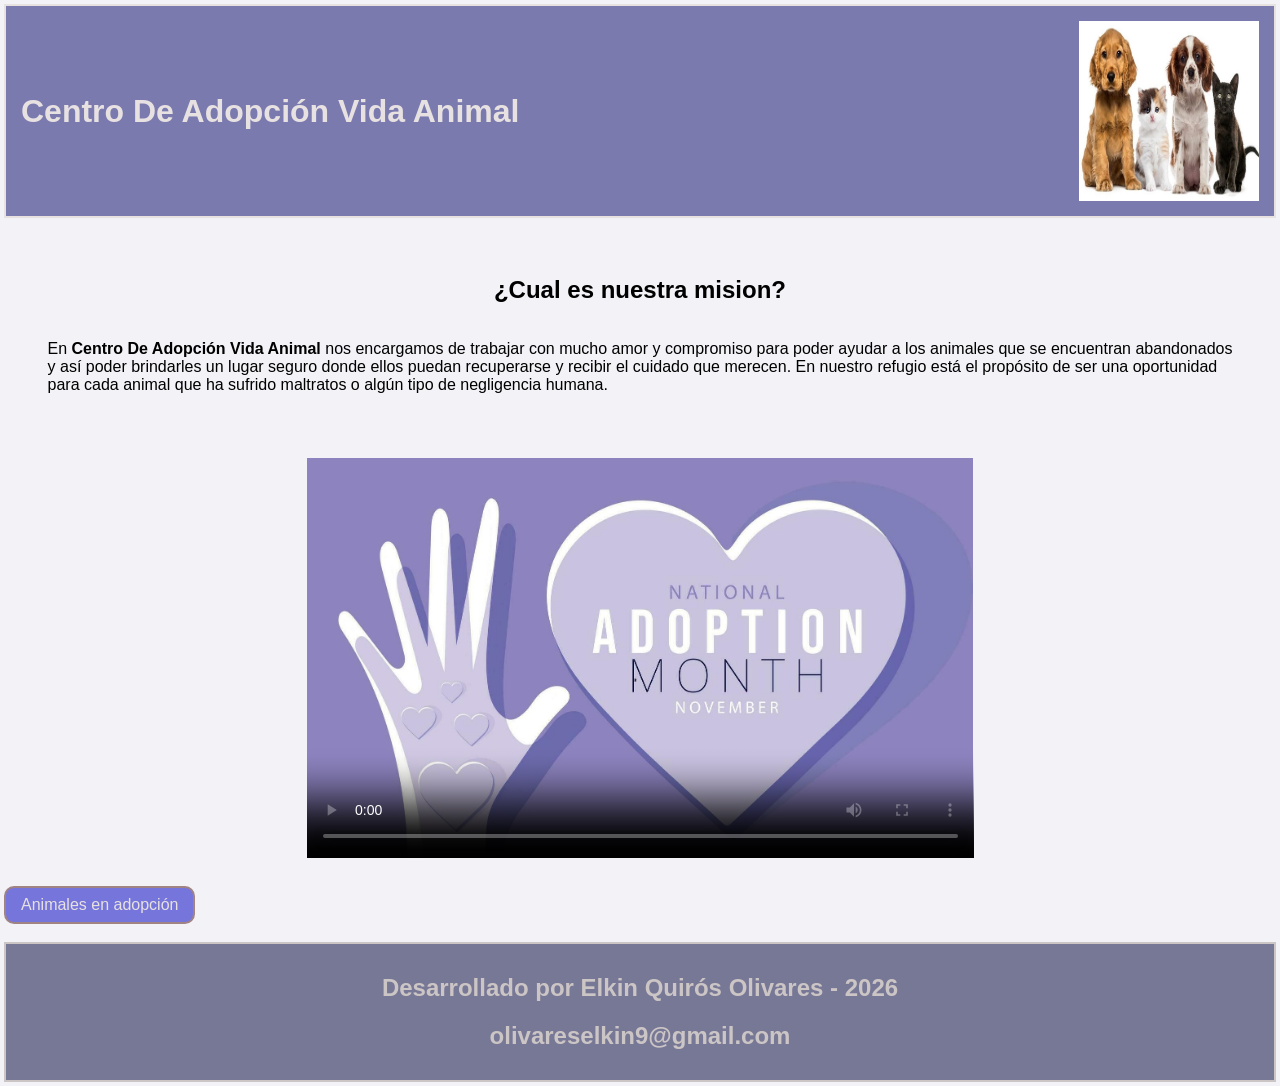
<file: Proyecto_Elkin_Quiros/index.html>
<!DOCTYPE html>
<html lang="en">

<head>
    <meta charset="UTF-8">
    <meta name="viewport" content="width=device-width, initial-scale=1.0">
    <title>Refugio</title>
    <link rel="stylesheet" href="styles.css">
</head>

<body> <!--El body se encarga de contener todo lo que se encuentra en la pagina. (El cuerpo de la pagina.-->
    <header> <!--Es el encabezado de la pagina.-->
        <h1>Centro De Adopción Vida Animal</h1> <!--Usamaos la etique h1 para el titulo de la pagina.-->
        <img id="imagen" src="Imagen_Portada.jpeg" alt="portada del refugio"> <!--Es la imagen de portada.-->
    </header>
    <br> <!--Son los saltos de linea.-->
    <div id="cajap"> <!--Usamos el div para poder contener un titulo pequeño y los parrafos.-->
        <h2>¿Cual es nuestra mision?</h2>
        <p>En <strong>Centro De Adopción Vida Animal</strong> nos encargamos de trabajar con mucho amor y compromiso
            para poder ayudar a los animales que se encuentran abandonados <br>y así poder brindarles un lugar seguro
            donde ellos puedan recuperarse y recibir el cuidado que merecen. En nuestro refugio está el propósito de ser
            una oportunidad <br> para cada animal que ha sufrido maltratos
            o algún tipo de negligencia humana.</p>
    </div>

    <br>

    <div id="video"> <!--Aqui estamos usando los controles basicos de un video para reproducirlo.-->
        <video controls poster="poster.jpg">
            <source src="Video_mascotas.mp4" type="video/mp4">

        </video>
    </div>

    <br>

    <a href="adopcion.html" id="boton">
        <!-- Aqui estamos usando <a> para poder redirigir al usuario a la pagina de adopción.-->
        Animales en adopción
    </a>

    <br>
    <br>
    <footer> <!--El footer es un pie de pagina, lo usamos para dar una informacion extra.-->
        <h2>Desarrollado por Elkin Quirós Olivares - 2026</h2>
        <h2>olivareselkin9@gmail.com</h2>
    </footer>

</body> <!--Cerramos el body, que es el cuerpo de la pagina.-->

</html>
</file>
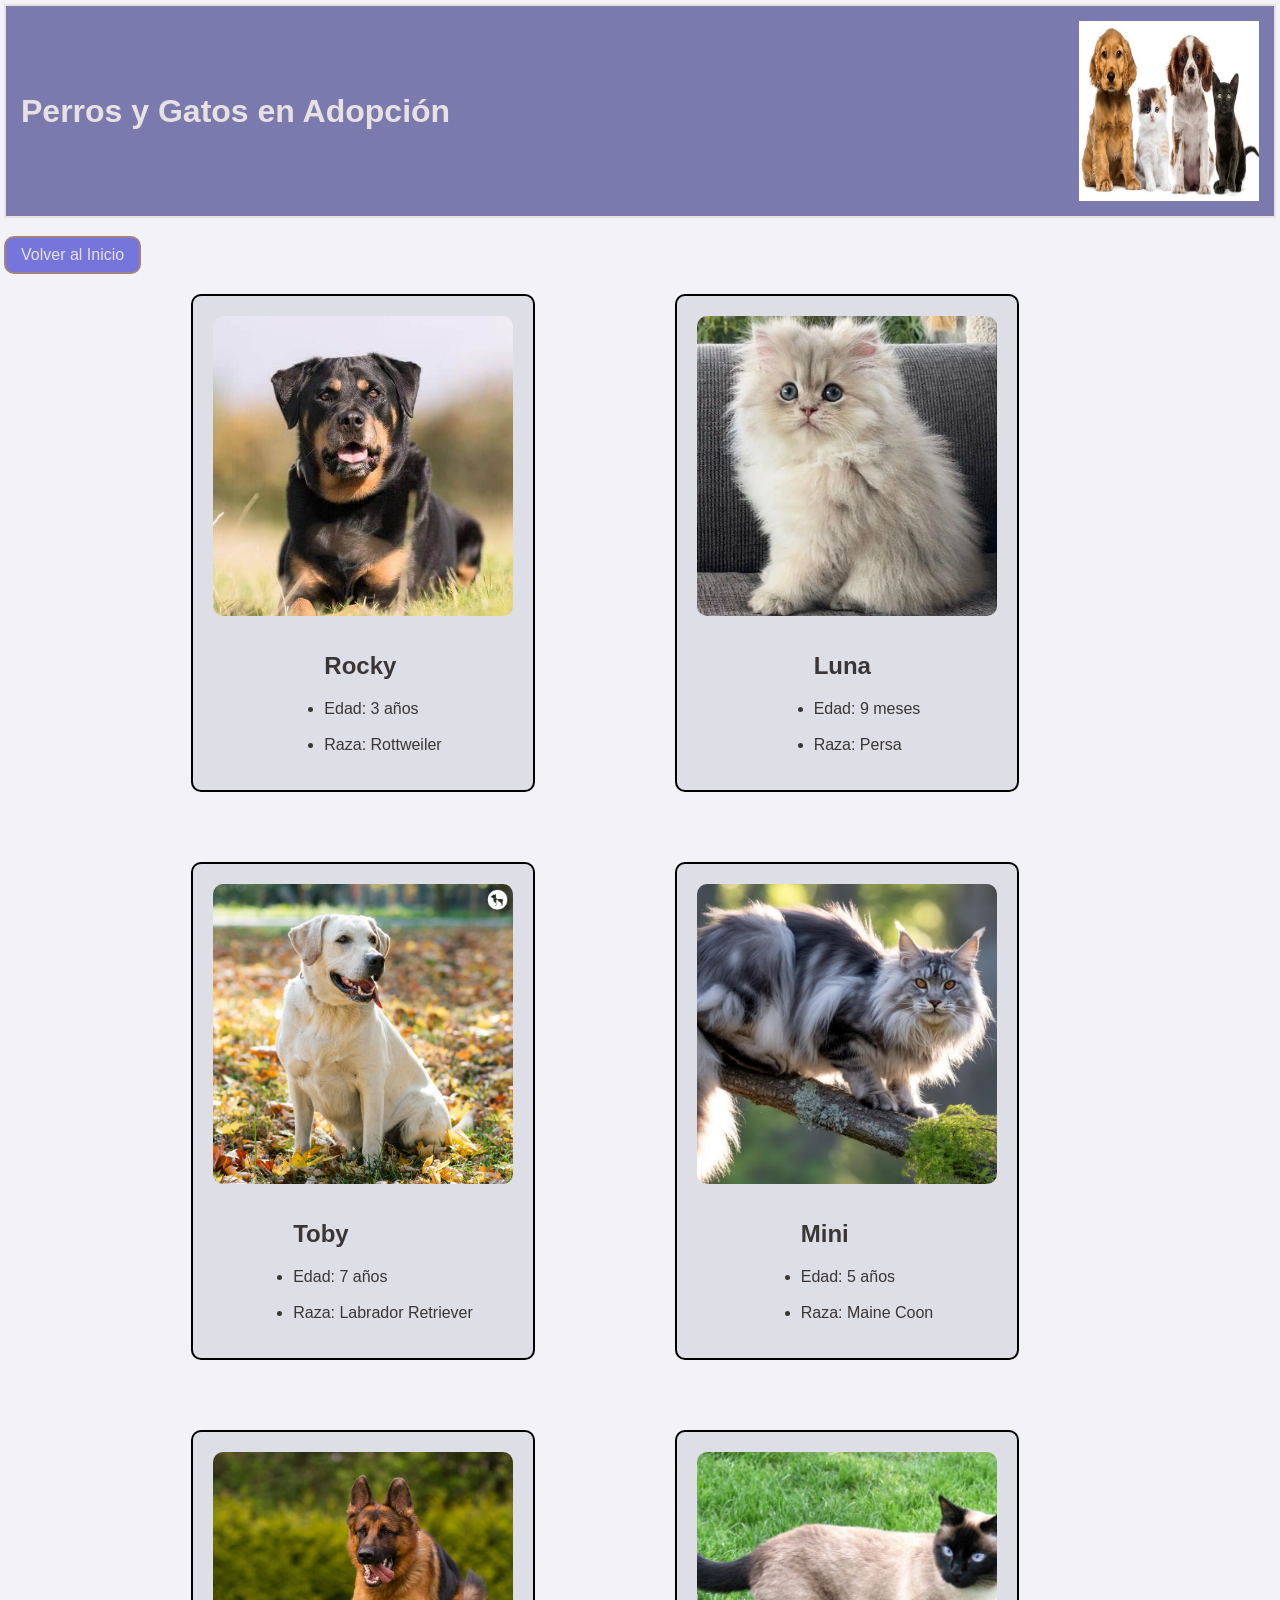
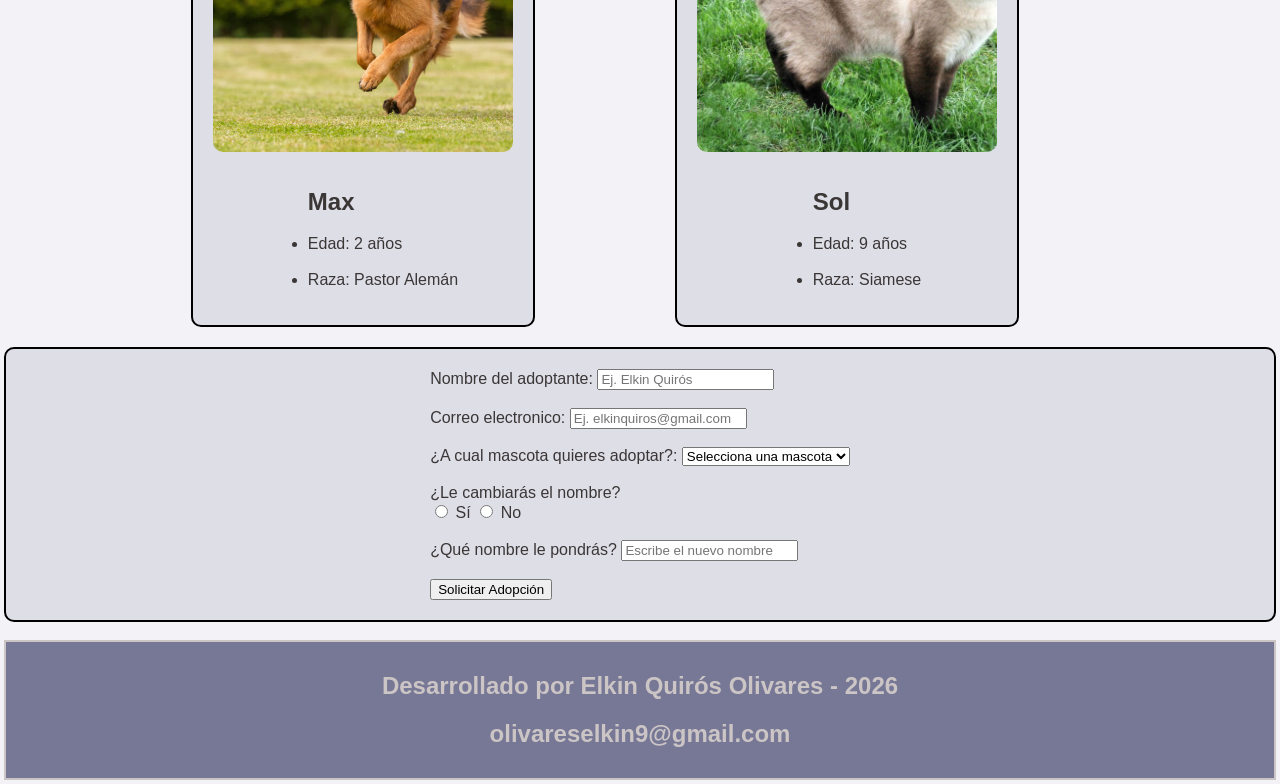
<file: Proyecto_Elkin_Quiros/adopcion.html>
<!DOCTYPE html>
<html lang="en">

<head>
    <meta charset="UTF-8">
    <meta name="viewport" content="width=device-width, initial-scale=1.0">
    <title>Adopcion</title>
    <link rel="stylesheet" href="styles.css">
</head>

<body> <!--El body se encarga de contener todo lo que se encuentra en la pagina. (El cuerpo de la pagina.-->

    <header> <!--Es el encabezado de la pagina.-->
        <h1>Perros y Gatos en Adopción</h1> <!--Usamaos la etique h1 para el titulo de la pagina.-->
        <img id="imagen" src="Imagen_Portada.jpeg" alt=""> <!--Es la imagen de portada.-->
    </header>

    <br> <!--Son los saltos de linea.-->
    <a href="index.html" id="boton">Volver al Inicio</a>
    <!--Aqui estamos usando <a> para poder redirigir al usuario a la pagina de inicio (index).-->

    <div class="animales">
        <!--Estamos usando este div para poder agrupar los animales en adopción y ordenarlos de forma simetrica.-->

        <div class="perro1">
            <!--Aqui usamos un div para poder organizar cada animal en adopción (cada animal tiene su div).-->
            <img class="perroi" src="Rottweiler.jpg" alt=""> <!--Es la imagen del perro en adopción.-->
            <ul> <!--Usamos la etiqueta ul para poder tener la informacion de cada animal ordenada.-->
                <h2>Rocky</h2>
                <li>Edad: 3 años</li>
                <br> <!--Usamos el salto de linea para que no este tan pegado.-->
                <li>Raza: Rottweiler</li>
            </ul>
            <!-- Y asi lo vamos haciendo con cada animal en adopción, cada uno con su div y su imagen, y la informacion de cada animal ordenada con ul.-->

        </div>

        <br>

        <div class="gato1">
            <img class="gatoi1" src="Persa.webp" alt="">
            <ul>
                <h2>Luna</h2>
                <li>Edad: 9 meses</li>
                <br>
                <li>Raza: Persa</li>
            </ul>
        </div>

        <br>

        <div class="perro2">
            <img class="perroi2" src="Labrador_Retriever.webp" alt="">

            <ul>
                <h2>Toby</h2>
                <li>Edad: 7 años</li>
                <br>
                <li>Raza: Labrador Retriever</li>
            </ul>
        </div>

        <br>

        <div class="gato2">
            <img class="gatoi2" src="maine-coon.webp" alt="">
            <ul>
                <h2>Mini</h2>
                <li>Edad: 5 años</li>
                <br>
                <li>Raza: Maine Coon</li>
            </ul>
        </div>

        <br>

        <div class="perro3">
            <img class="perroi3" src="pastor_aleman.jpg" alt="">
            <ul>
                <h2>Max</h2>
                <li>Edad: 2 años</li>
                <br>
                <li>Raza: Pastor Alemán</li>
            </ul>
        </div>
        <br>

        <div class="gato3">
            <img class="gatoi3" src="Siamese.jpg" alt="">
            <ul>
                <h2>Sol</h2>
                <li>Edad: 9 años</li>
                <br>
                <li>Raza: Siamese</li>
            </ul>
        </div>
        <br>

    </div>

    <div id="formulario"> <!--Este div se encargará de contener el formulario de adopción.-->

        <form action="enviar.html"> <!--El action nos dice a donde queremos enviar el formulario-->
            <label for="nombre">Nombre del adoptante:</label> <!--Este label es para el nombre del adoptante.-->
            <input type="text" id="nombre" placeholder="Ej. Elkin Quirós" > </input>
           <!-- <input type="text" id="nombre" placeholder="Ej. Elkin Quirós" required> </input> --> <!-- El required es para que el campo sea obligatorio (Este es un ejemplo).-->
            <!--El input es para poder escribir en la pagina, y el placeholder es para dar una pista al usuario.-->
            <br> <!--Salto de linea para que no este tan pegado.-->
            <br>
            <label for="email">Correo electronico:</label>
            <!--Este label es para el correo electronico del adoptante.-->
            <input type="email" id="email" placeholder="Ej. elkinquiros@gmail.com"> </input>
            <!--El input es para poder escribir en la pagina, y el placeholder es para dar una pista al usuario.-->
            <br>
            <br>

            <label for="animal">¿A cual mascota quieres adoptar?:</label>
            <!--Este label le da informacion al usuario para saber que mascota adoptar.-->
            <select id="animal" name="animal">
                <!--Usamos el select para poder usar una lista, y el name es para darle un nombre a esa lista.-->
                <option value="mascotas">Selecciona una mascota</option>
                <!--Usamos el option para crear la opcion dentro del menu de seleccion, y value lo crea.-->
                <option value="Rocky">Rocky</option>
                <!--Cada option es una mascota en adopción, y el value es el nombre de esa mascota.-->
                <option value="Luna">Luna</option>
                <option value="Toby">Toby</option>
                <option value="Mini">Mini</option>
                <option value="Max">Max</option>
                <option value="Sol">Sol</option>
            </select><br><br> <!--Salto de linea para que no este tan pegado.-->

            <label>¿Le cambiarás el nombre?</label><br> <!--Este label le da informacion al usuario para saber si le cambiará el nombre a la mascota o no.-->
            <input type="radio" id="si" name="cambiar_nombre" value="si"></input> <!--El input de tipo radio es para que el usuario pueda elegir una opcion, y el name es para agrupar las opciones.-->
            <label for="si">Sí</label>
            <input type="radio" id="no" name="cambiar_nombre" value="no"> </input>
            <label for="no">No</label> 

            <br>
            <br>

            <label for="nuevo_nombre">¿Qué nombre le pondrás?</label> <!--  Le dice al usuario que le ponga un nombre a la mascota.-->
            <input type="text" id="nuevo_nombre" placeholder="Escribe el nuevo nombre"> </input>

            <br><br>

            <input type="submit" value="Solicitar Adopción"> </input>
            <!--El input de tipo submit es para enviar el formulario, y el value es el texto que aparecerá en el boton.-->
        </form>



    </div>
    <br>


    <footer>
        <h2>Desarrollado por Elkin Quirós Olivares - 2026</h2>
        <h2>olivareselkin9@gmail.com</h2>
    </footer>

</body> <!--Cerramos el body, que es el cuerpo de la pagina.-->

</html>
</file>
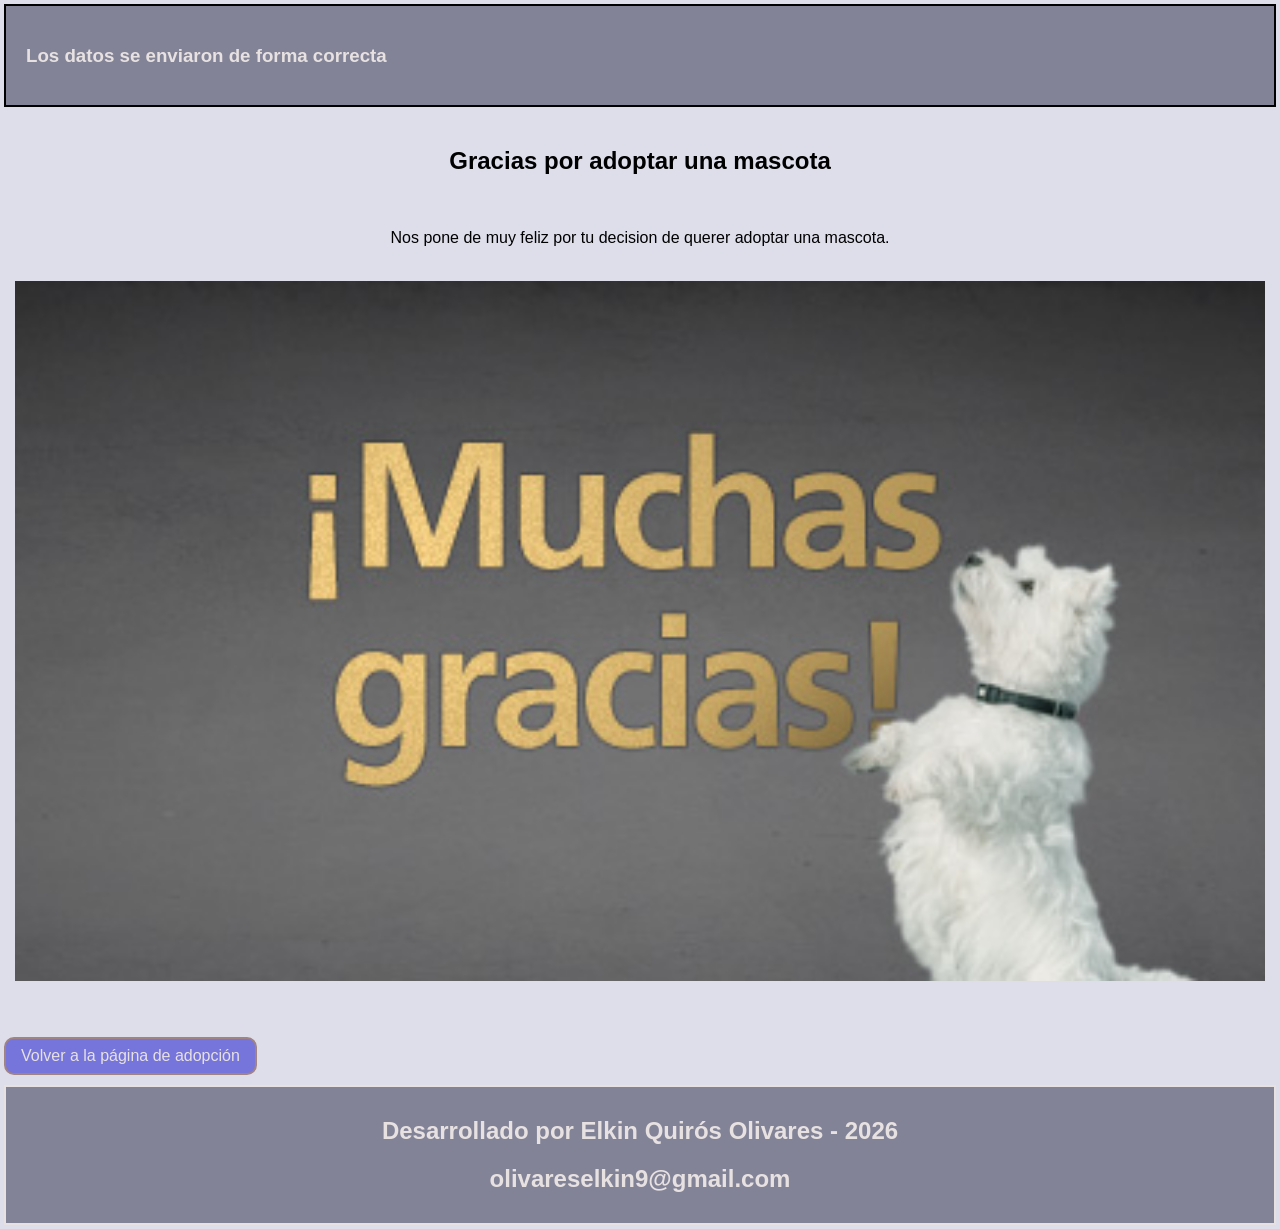
<file: Proyecto_Elkin_Quiros/enviar.html>
<!DOCTYPE html>
<html lang="en">
<head>
    <meta charset="UTF-8">
    <meta name="viewport" content="width=device-width, initial-scale=1.0">
    <title>Enviar solicitud</title>
    <link rel="stylesheet" href="styles.css">
</head>
<body id="body_enviar">

    <header id="header_enviar">

        <h3>Los datos se enviaron de forma correcta</h3>
    </header>

 <div id="cajap">
    <h2>Gracias por adoptar una mascota</h2>
    <br>
    <p>Nos pone de muy feliz por tu decision de querer adoptar una mascota.</p>
    <br>
    <img id="imagen_enviar" src="agredecimiento.jpg" alt="">

</div>
<br>
<br>


<a href="adopcion.html" id="boton">Volver a la página de adopción</a> 

    <footer id="footer_enviar">
        <h2>Desarrollado por Elkin Quirós Olivares - 2026</h2>
        <h2>olivareselkin9@gmail.com</h2>
    </footer>
    
</body>
</html>
</file>
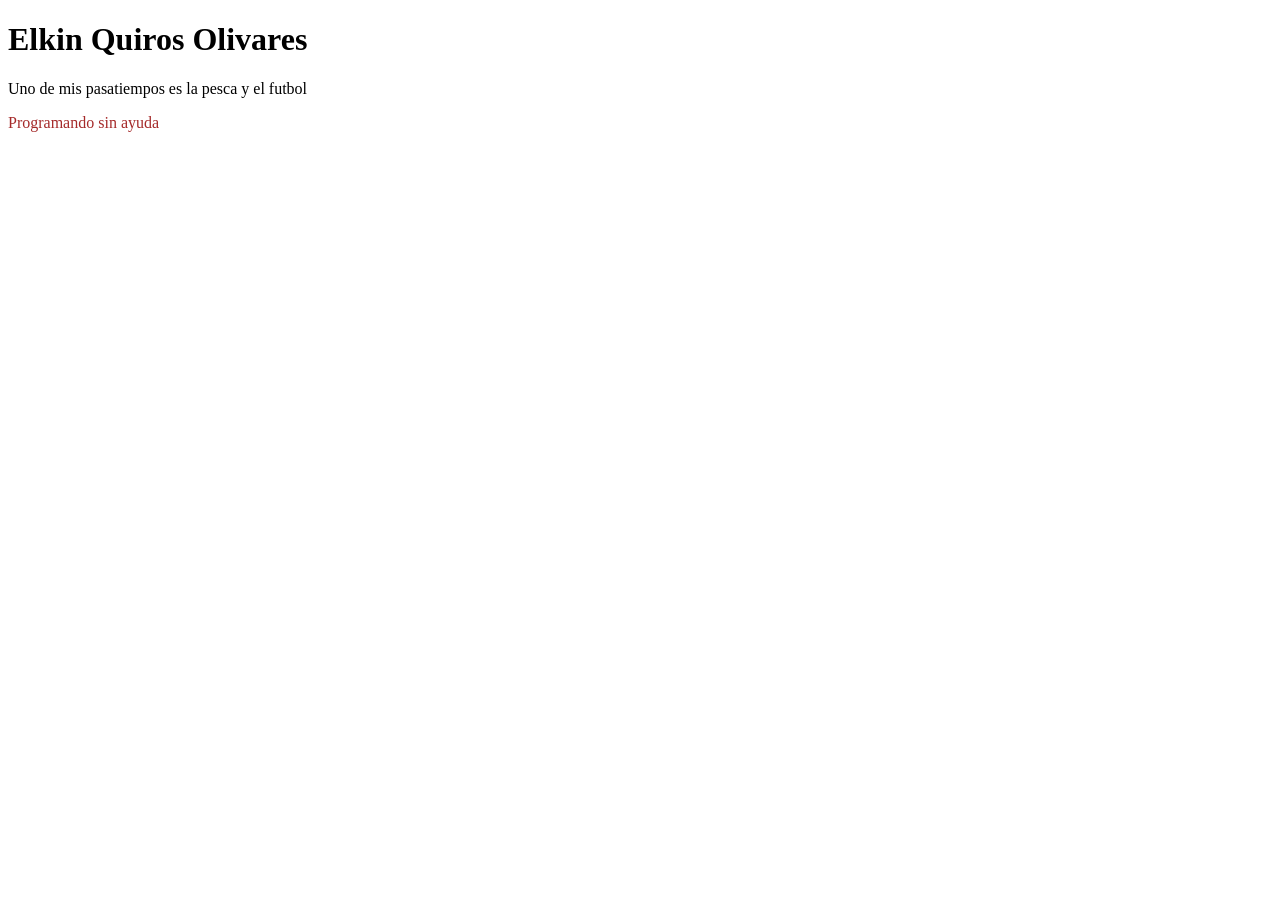
<file: Semana2_Elkin_Quiros_Olivares/tarjeta.html>
<!DOCTYPE html>
<html lang="en">
<head>
    <meta charset="UTF-8">
    <meta name="viewport" content="width=device-width, initial-scale=1.0">
    <title>Perfil de Elkin Quiros Olivares</title>
</head>
<body>
  <h1>Elkin Quiros Olivares</h1>  
    <p>Uno de mis pasatiempos es la pesca y el futbol</p>

    <div style="color:brown">Programando sin ayuda</div>
</body>
</html>
</file>
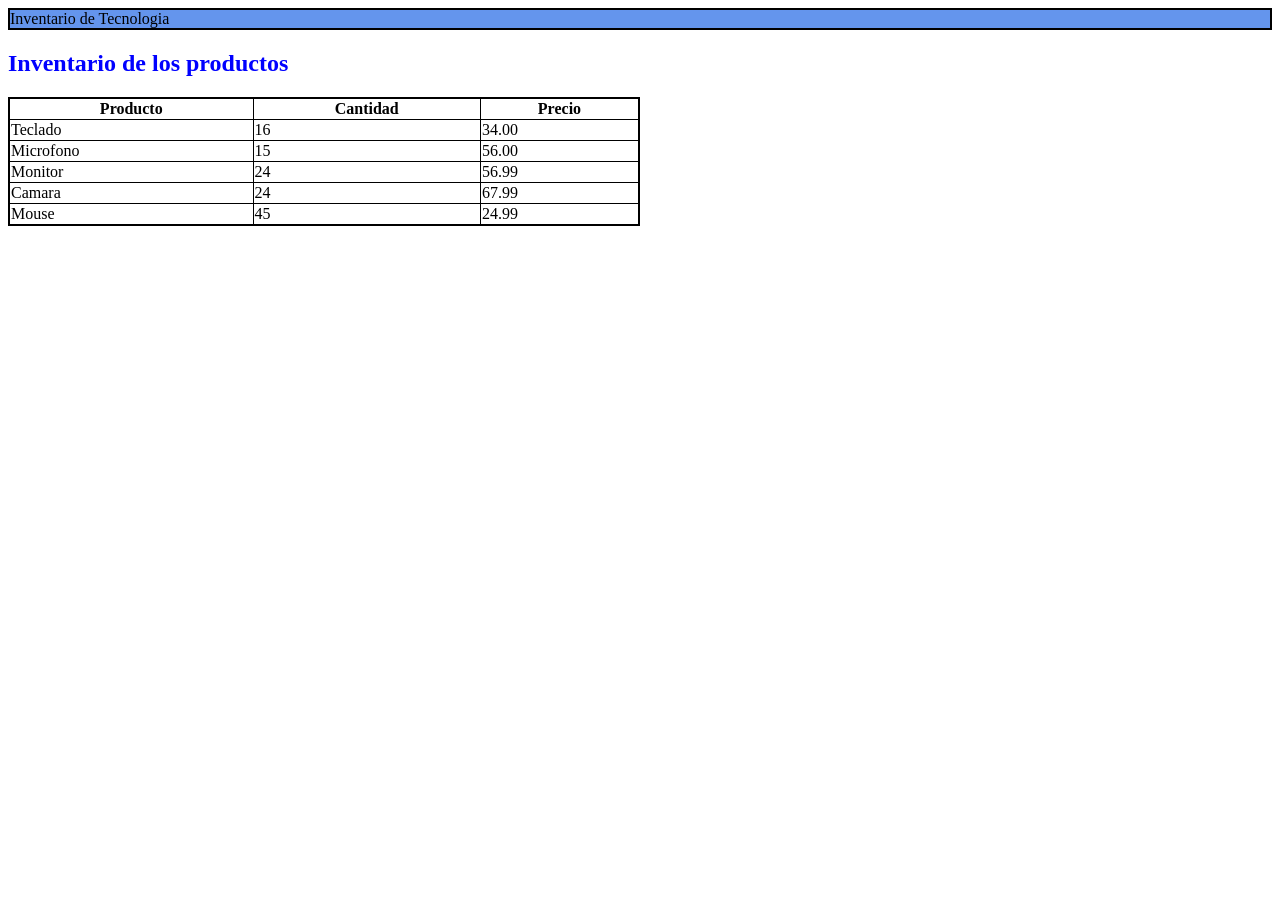
<file: Semana4/Clase4.html>
<!DOCTYPE html>
<html lang="en">

<head>
    <meta charset="UTF-8">
    <meta name="viewport" content="width=device-width, initial-scale=1.0">
    <title>Tabla</title>
</head>

<body style="font-family: scans-serif; margin: 1;">
    <header style=" width: auto;height: auto; 
    border: 2px solid; background-color:cornflowerblue;"> Inventario de Tecnologia </header>
    <h2 style="color:blue">Inventario de los productos</h2>
    <Table style="width: 100%; border-collapse: collapse;border: 2px solid; width: 50%;">
        <thead>
            <tr style="border: 1px solid;">
                <th style="border: 1px solid;"> Producto </th>
                <th style="border: 1px solid;"> Cantidad </th>
                <th style="border: 1px solid;"> Precio </th>
            </tr>
        </thead>
        <tbody>
            <tr>
                <td style="border: 1px solid;"> Teclado </td>
                <td style="border: 1px solid;"> 16 </td>
                <td style="border: 1px solid;"> 34.00 </td>

            </tr>
            <tr>
                <td style="border: 1px solid;"> Microfono </td>
                <td style="border: 1px solid;"> 15 </td>
                <td style="border: 1px solid;"> 56.00 </td>

            </tr>
            <tr>
                <td style="border: 1px solid;"> Monitor </td>
                <td style="border: 1px solid;"> 24 </td>
                <td style="border: 1px solid;"> 56.99 </td>
            </tr>
            <tr>
                <td style="border: 1px solid;"> Camara </td>
                <td style="border: 1px solid;"> 24 </td>
                <td style="border: 1px solid;"> 67.99 </td>
            </tr>
            <tr>
                <td style="border: 1px solid;"> Mouse </td>
                <td style="border: 1px solid;"> 45 </td>
                <td style="border: 1px solid;"> 24.99 </td>
            </tr>
        </tbody>
    </Table>
</body>

</html>
</file>
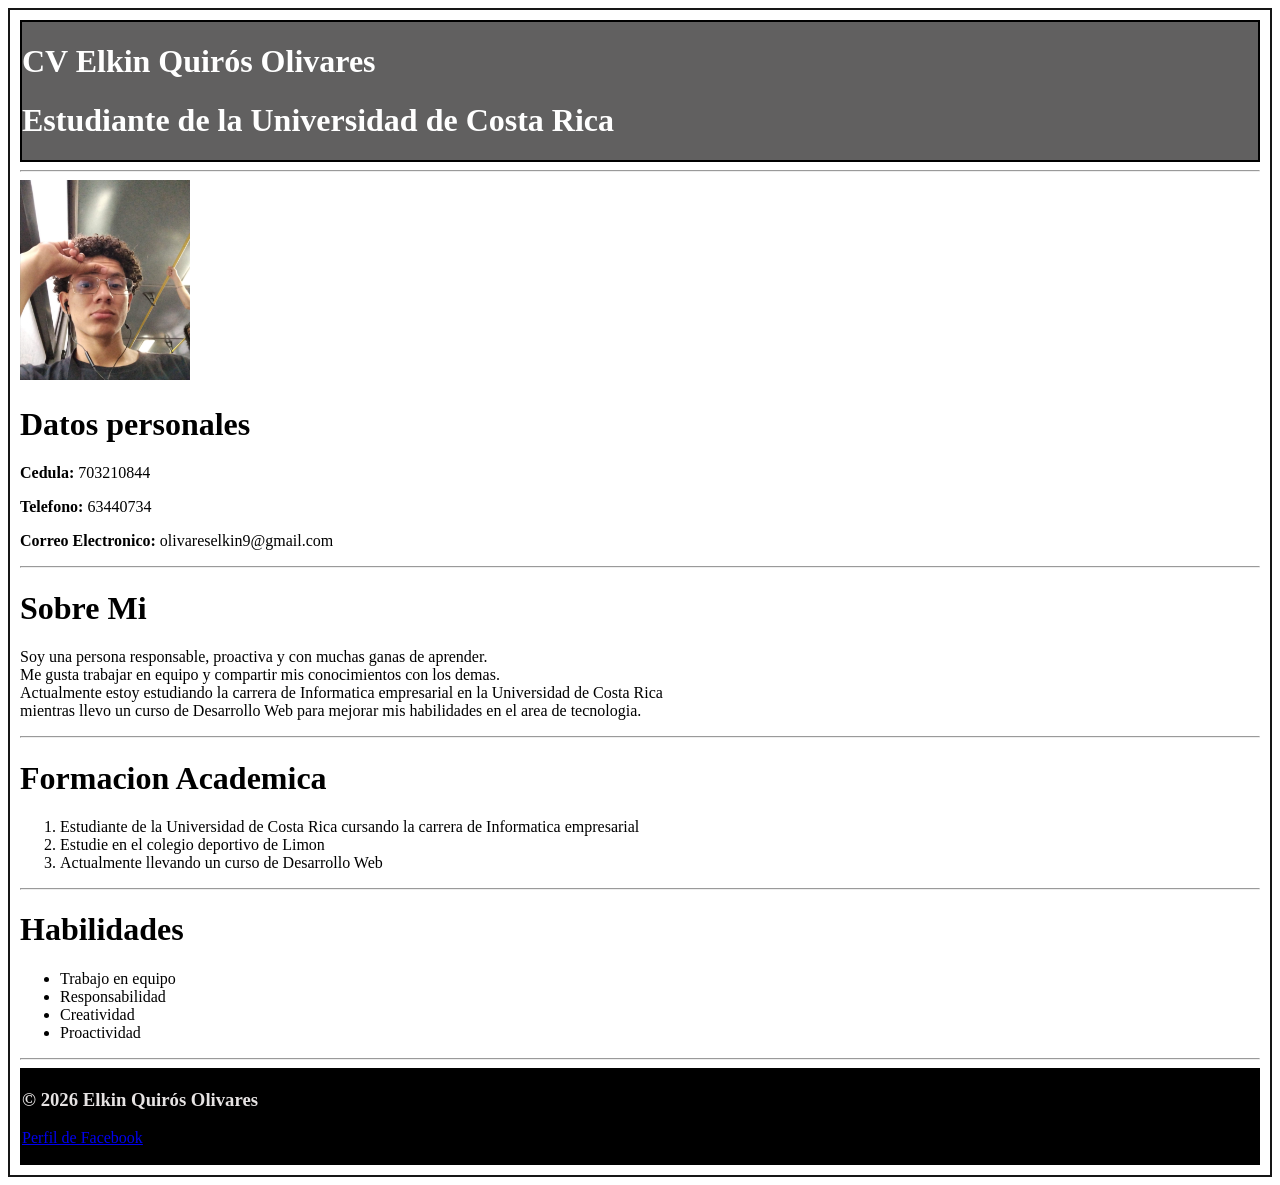
<file: Semana4/CV Elkin Quiros Olivares.html>
<!DOCTYPE html>
<html lang="en">

<head>
    <meta charset="UTF-8">
    <meta name="viewport" content="width=device-width, initial-scale=1.0">
    <title>Laboratorio</title>
</head>

<body style="border: 2px solid rgb(22, 22, 22); padding: 10px">
    <header style="width: 23;height: auto;  border: 2px solid; background-color: rgb(97, 96, 96);">
        <h1 style="color: white;">CV Elkin Quirós Olivares</h1>

        <h1 style="color: white;">Estudiante de la Universidad de Costa Rica</h1>

    </header>
    <hr>
    <img src="Elkin.jpeg" style="width:170px;height:200px;">
    <h1 style="width: 1;"> Datos personales</h1>
    <p> <strong>Cedula:</strong> 703210844</p>
    <p> <strong>Telefono:</strong> 63440734</p>
    <p> <strong>Correo Electronico:</strong> olivareselkin9@gmail.com</p>
    <hr>

    <h1>Sobre Mi</h1>
    <p>Soy una persona responsable, proactiva y con muchas ganas de aprender. <br> Me gusta trabajar en equipo y
        compartir mis conocimientos con los demas. <br> Actualmente estoy estudiando la carrera de Informatica
        empresarial
        en la Universidad de Costa Rica <br> mientras llevo un curso de Desarrollo Web para mejorar mis habilidades en
        el area de
        tecnologia.</p>
    <hr>

    <h1>Formacion Academica</h1>
    <ol>
        <li> Estudiante de la Universidad de Costa Rica cursando la carrera de Informatica empresarial</li>
        <li> Estudie en el colegio deportivo de Limon</li>
        <li> Actualmente llevando un curso de Desarrollo Web</li>

    </ol>
    <hr>
    <h1> Habilidades</h1>
    <ul>
        <li>Trabajo en equipo</li>
        <li>Responsabilidad</li>
        <li>Creatividad</li>
        <li>Proactividad</li>
    </ul>
    <hr>
    <footer style="width: 23;height: auto;  border: 2px solid; background-color: black;">
        <h3 style="color:rgba(255, 252, 252, 0.901);"> © 2026 Elkin Quirós Olivares </h3>
        <p><a href="https://www.facebook.com/elkin.quiros.94">Perfil de Facebook</a></p>
    </footer>

</body>

</html>
</file>
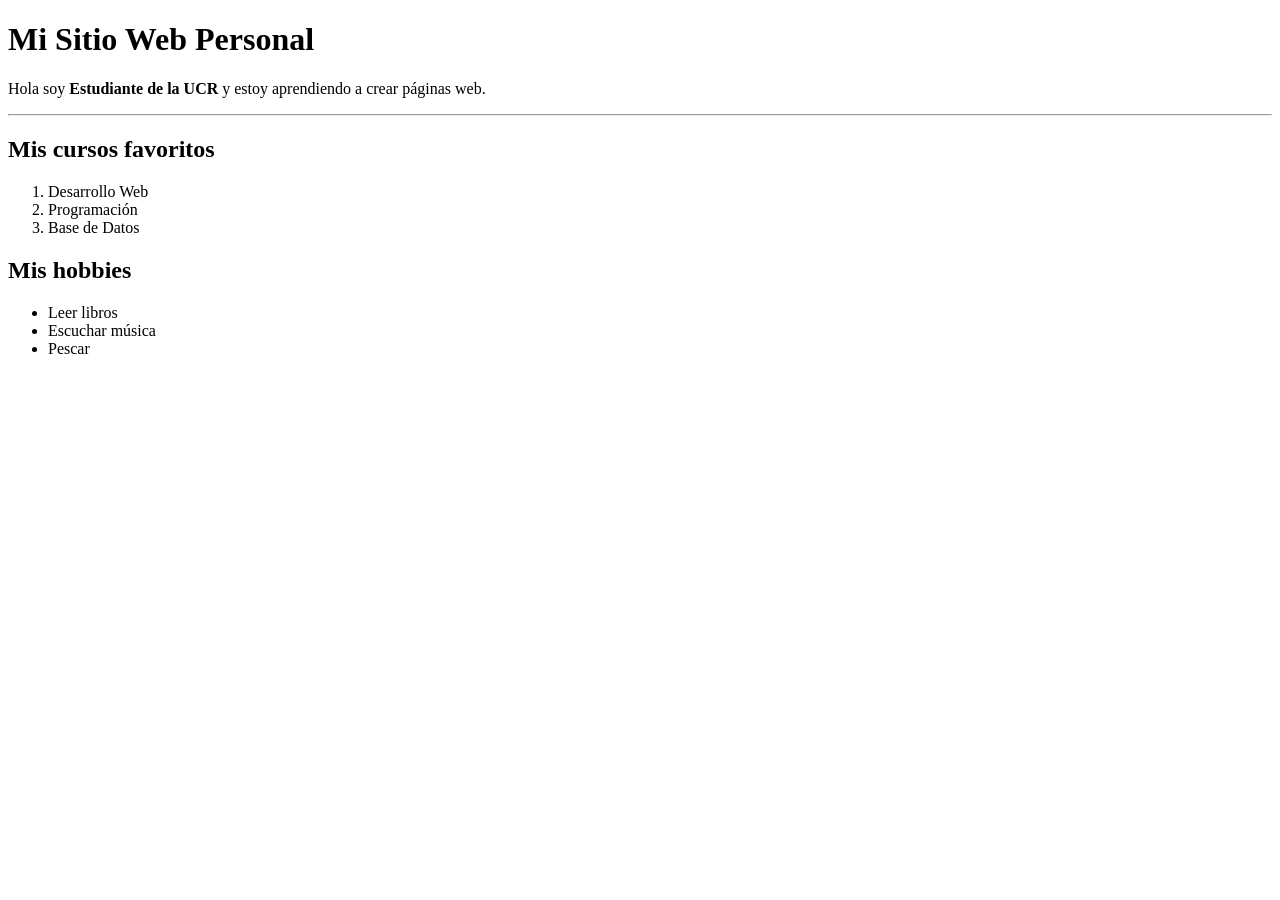
<file: Semana4/Practica.html>
<!DOCTYPE html>
<html lang="en">
<head>
    <meta charset="UTF-8">
    <meta name="viewport" content="width=device-width, initial-scale=1.0">
    <title>Mi Pagina Web</title>
</head>
<body>
    <h1>Mi Sitio Web Personal</h1>

    <p>Hola soy <strong>Estudiante de la UCR</strong> y estoy aprendiendo a crear páginas web.</p>
    <hr> 
    <h2>Mis cursos favoritos</h2>
<ol>
    <li>Desarrollo Web</li>
    <li>Programación</li>
    <li>Base de Datos</li>
</ol>

<h2>Mis hobbies</h2>
<ul>
    <li>Leer libros</li>
    <li>Escuchar música</li>
    <li>Pescar</li>
</ul>







</body>
</html>
</file>
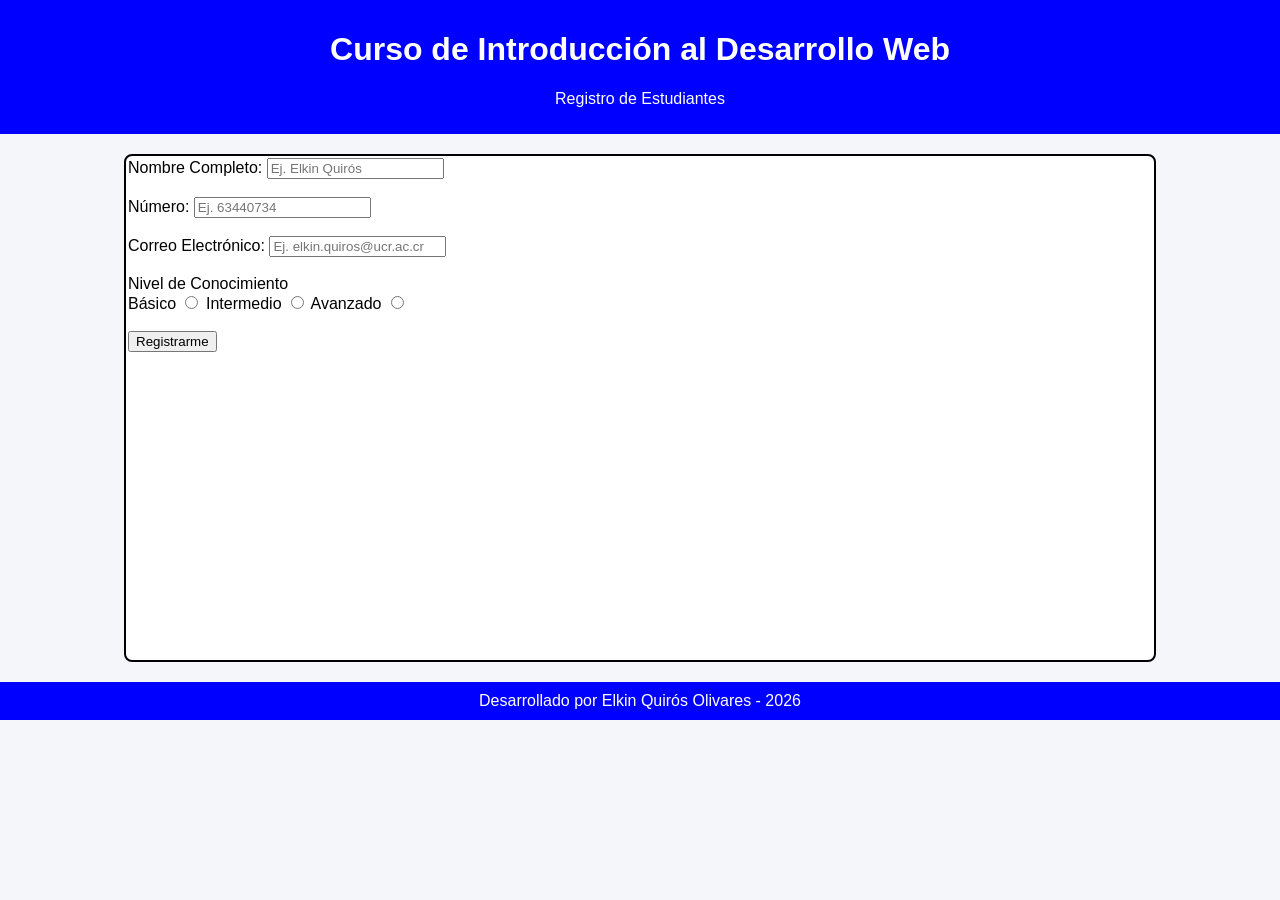
<file: Semana5/CSS/CSSPractica.html>
<!DOCTYPE html>
<html lang="en">

<head>
    <meta charset="UTF-8">
    <meta name="viewport" content="width=, initial-scale=1.0">
    <title>Registro</title>
   <link rel="stylesheet" href="styles.css">

<body>
    <header>
        <h1>Curso de Introducción al Desarrollo Web</h1>
        <p>Registro de Estudiantes</p>
    </header>

    <div id="caja">
        <section>
        <form action="enviar.html">
            <div class="caja2">
                <label for="nombre">Nombre Completo:</label>
                <input type="text" id="nombre" placeholder="Ej. Elkin Quirós">
            </div>

            <br>

            <div class="caja2">
                <label for="numero">Número:</label>
                <input type="text" id="numero" placeholder="Ej. 63440734">
            </div>

            <br>

            <div class="caja2">
                <label for="correo">Correo Electrónico:</label>
                <input type="text" id="correo" placeholder="Ej. elkin.quiros@ucr.ac.cr">
            </div>

            <br>

            <div class="caja2">
                <label"> Nivel de Conocimiento</label> <br>
                    <label for="basico">Básico</label>
                    <input type="radio" id="basico" name="nivel" value="basico"></input>
                    <label for="intermedio">Intermedio</label>
                    <input type="radio" id="intermedio" name="nivel" value="intermedio"></input>
                    <label for="avanzado">Avanzado</label>
                    <input type="radio" id="avanzado" name="nivel" value="avanzado"></input>
            </div>
            <br>
            <button type="submit" id="boton">Registrarme</button>


        </form>
        </section>
    </div>

    <footer>
        Desarrollado por Elkin Quirós Olivares - 2026
    </footer>

</body>

</html>
</file>
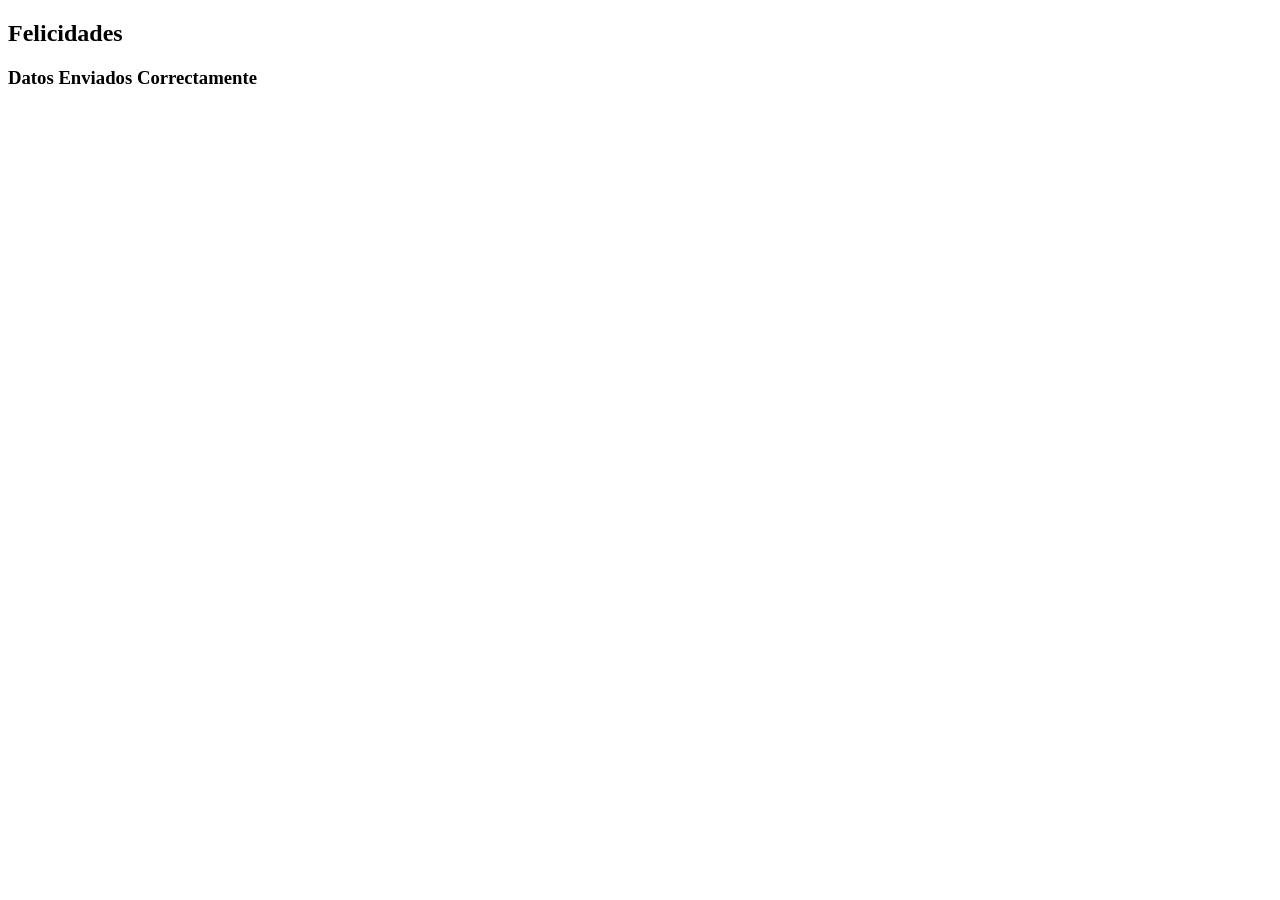
<file: Semana5/CSS/enviar.html>
<!DOCTYPE html>
<html lang="en">
<head>
    <meta charset="UTF-8">
    <meta name="viewport" content="width=device-width, initial-scale=1.0">
    <title>Enviar Registro</title>
</head>
<body>
    <h2>Felicidades</h2>
    <h3>Datos Enviados Correctamente</h3>
</body>
</html>
</file>
<file: Proyecto_Elkin_Quiros/styles.css>
/*El body es el cuepo de la pagina, aqui le damos sus propiedades como el margen, el color de fondo y la fuente.*/

body {
    margin: 4px; /*Usamos el margin para darle un poco de espacio a su alrededor, para que no este tan pegado a los bordes de la pagina.*/
    background-color: rgb(242, 242, 247); /*EL backgrund-color es para darle el color de fondo a la pagina.*/
    font-family: Arial, Helvetica, sans-serif; /* El font-famyli es para darle un tipo de letra en especifico a la pagina*/
}

header { /* El header es el enbabezado de la pagina */
    display: flex; /*Lo use para poder ordenar los elementos de formas separada*/
    align-items: center;/* lo use para que los elementos se alineen al centro de forma vertical*/
    justify-content: space-between; /*Es para que un elemento se mantenga a la derecha y otro a la izquierda*/
    padding: 15px; /*El padding es para darle un poco de espacio a su alrededor, para que no este tan pegado a los bordes del header.*/
    background-color: rgb(122, 122, 175); /*El background-color es para darle el color de fondo al header.*/
    color: rgb(231, 225, 225); /*El color es para darle el color a las letras del header.*/
    border: 2px solid; /*es para que el header tenga un borde, el 2px es el grueso del borde, y el solid es para que el borde sea solido.*/



}

footer {
    padding: 10px; /*El padding es para darle un poco de espacio a su alrededor, para que no este tan pegado a los bordes del footer.*/
    text-align: center; /*El text-align es para alinear el texto al centro del footer.*/
    background-color: rgb(119, 119, 150); /*El background-color es para darle el color de fondo al footer.*/
    color: rgb(204, 197, 197); /*El color es para darle el color a las letras del footer.*/
    border: 2px solid; /*es para que el footer tenga un borde, el 2px es el grueso del borde, y el solid es para que el borde sea solido.*/



}

#cajap { /*Aqui estamos llamando al div con el id cajap, para darle algunas prpiedades.*/
    display: flex; /*Lo use para poder ordenar los elementos de formas separada*/
    flex-direction: column; /*Lo use para que los elementos se ordenen de forma vertical, es decir, uno debajo del otro.*/
    align-items: center; /* Es para que los elementos se alineen al centro de forma vertical*/
    padding: 20px; /*El padding es para darle un poco de espacio a su alrededor, para que no este tan pegado a los bordes del div.*/

}

#video { /*Aqui estamos llamando al video con el id video, para darle algunas prpiedades.*/
    display: flex; /*Lo use para poder ordenar los elementos de formas separada*/
    height: 400px; /* Aqui le estamos dando tamaño al video (height es para darle la altura al video).*/
    justify-content: center; /*Es para que el video se mantenga al centro del div.*/
    padding: 10px; /*El padding es para darle un poco de espacio a su alrededor, para que no este tan pegado a los bordes del div.*/
}

#boton {
    text-decoration: none; /* Quita el subrayado */
    display: inline-block; /*es una forma de convertir algo (como un enlace) en una cajita personalizable sin que ocupe toda la línea.*/
    padding: 8px 15px; /*En este caso usamos el padding de dos formas, el primero el vertical y el segundo el horizontal.*/
    background-color: rgb(117, 117, 219);
    color: rgb(231, 225, 225);
    border-radius: 10px; /*El border-radius es para darle bordes redondeados al boton, el 10px es el grado de redondez que queremos darle.*/
    border: 2px solid rgb(160, 131, 131);
}

#imagen { /*Aqui estamos llamando a la imagen con el id imagen (Imagen portada).*/
    width: 180px; /*Ancho de la imagen*/
    height: 180px; /*Altura de la imagen*/

}

.animales { /*Esta es la caja que contiene a las mascotas en adopción.*/
    display: flex; /*Lo use para poder ordenar los elementos de formas separada*/
    flex-wrap: wrap; /* lo use para que los elementos se puedan mover a la siguiente linea si no hay suficiente espacio en la linea actual.*/
    justify-content: center; /*Es para que los elementos se mantengan al centro del div.*/
    gap: 70px; /*E gap le da un espacio entre los elementos que estan dentro del div, en este caso entre las mascotas en adopción.*/
    padding: 20px; /*El padding es para darle un poco de espacio a su alrededor, para que no este tan pegado a los bordes del div.*/
}

.perro1 { /*Esta es la caja que contiene a la primera mascota en adopción, en este caso el perro Rocky.*/
    display: flex; /*Lo use para poder ordenar los elementos de formas separada*/
    flex-direction: column; /*Lo use para que los elementos se ordenen de forma vertical, es decir, uno debajo del otro.*/
    align-items: center; /* Es para que los elementos se alineen al centro de forma vertical*/
    width: 300px; /*Ancho de la caja que contiene a la mascota en adopción.*/
    padding: 20px; /*El padding es para darle un poco de espacio a su alrededor, para que no este tan pegado a los bordes del div.*/
    background-color: rgb(222, 222, 231); /*El background-color es para darle el color de fondo a la caja que contiene a la mascota en adopción.*/
    color: rgb(59, 54, 54); /*El color es para darle el color a las letras de la caja que contiene a la mascota en adopción.*/
    border: 2px solid black; /*es para que la caja que contiene a la mascota en adopción tenga un borde, el 2px es el grueso del borde, y el solid es para que el borde sea solido.*/
    border-radius: 10px; /*El border-radius es para darle bordes redondeados a la caja que contiene a la mascota en adopción, el 10px es el grado de redondez que queremos darle.*/
}

.perroi { /*Esta es la imagen de la primera mascota en adopción, en este caso el perro Rocky.*/
    width: 300px; /*Ancho de la imagen.*/
    height: 300px; /*Altura de la imagen.*/
    object-fit: cover; /*Ajusta la imagen para que cubra el espacio sin que se deforme.*/
    border-radius: 10px; /*El border-radius es para darle bordes redondeados a la imagen de la mascota en adopción, el 10px es el grado de redondez que queremos darle.*/
}

/*Todas las mascotas en adopción tienen las mismas propiedades.*/

.perro2 {
    display: flex;
    flex-direction: column;
    align-items: center;
    width: 300px;
    padding: 20px;
    background-color: rgb(222, 222, 231);
    color: rgb(59, 54, 54);
    border: 2px solid black;
    border-radius: 10px;
}

.perroi2 {
    width: 300px;
    height: 300px;
    object-fit: cover;
    border-radius: 10px;
}

.perro3 {
    display: flex;
    flex-direction: column;
    align-items: center;
    width: 300px;
    padding: 20px;
    background-color: rgb(222, 222, 231);
    color: rgb(59, 54, 54);
    border: 2px solid black;
    border-radius: 10px;
}

.perroi3 {
    width: 300px;
    height: 300px;
    object-fit: cover;
    border-radius: 10px;
}

.gato1 {
    display: flex;
    flex-direction: column;
    align-items: center;
    width: 300px;
    padding: 20px;
    background-color: rgb(222, 222, 231);
    color: rgb(59, 54, 54);
    border: 2px solid black;
    border-radius: 10px;
}

.gatoi1 {
    width: 300px;
    height: 300px;
    object-fit: cover;
    border-radius: 10px;
}

.gato2 {
    display: flex;
    flex-direction: column;
    align-items: center;
    width: 300px;
    padding: 20px;
    background-color: rgb(222, 222, 231);
    color: rgb(59, 54, 54);
    border: 2px solid black;
    border-radius: 10px;
}

.gatoi2 {
    width: 300px;
    height: 300px;
    object-fit: cover;
    border-radius: 10px;
}

.gato3 {
    display: flex;
    flex-direction: column;
    align-items: center;
    width: 300px;
    padding: 20px;
    background-color: rgb(222, 222, 231);
    color: rgb(59, 54, 54);
    border: 2px solid black;
    border-radius: 10px;
}

.gatoi3 {
    width: 300px;
    height: 300px;
    object-fit: cover;
    border-radius: 10px;
}

#formulario {
    display: flex; /*Lo use para poder ordenar los elementos de formas separada*/
    flex-direction: column; /*Lo use para que los elementos se ordenen de forma vertical, es decir, uno debajo del otro.*/
    align-items: center; /* Es para que los elementos se alineen al centro de forma vertical*/
    padding: 20px; /*El padding es para darle un poco de espacio a su alrededor, para que no este tan pegado a los bordes del div.*/
    background-color: rgb(222, 222, 231); /*El background-color es para darle el color de fondo a la caja que contiene al formulario de contacto.*/
    color: rgb(59, 54, 54); /*El color es para darle el color a las letras de la caja que contiene al formulario de contacto.*/
    border: 2px solid black; /*es para que la caja que contiene al formulario de contacto tenga un borde, el 2px es el grueso del borde, y el solid es para que el borde sea solido.*/
    border-radius: 10px; /*El border-radius es para darle bordes redondeados a la caja que contiene al formulario de contacto, el 10px es el grado de redondez que queremos darle.*/
}

#header_enviar {
    padding: 20px; /*El padding es para darle un poco de espacio a su alrededor, para que no este tan pegado a los bordes del header.*/
    background-color: rgb(131, 131, 152); /*El background-color es para darle el color de fondo al header.*/
    color: rgb(231, 225, 225); /*El color es para darle el color a las letras del header.*/
    border: 2px solid black; /*es para que el header tenga un borde, el 2px es el grueso del borde, y el solid es para que el borde sea solido.*/

}

#body_enviar {
    background-color: rgb(222, 222, 235); /*EL backgrund-color es para darle el color de fondo a la pagina.*/
    font-family: Arial, Helvetica, sans-serif; /* El font-famyli es para darle un tipo de letra en especifico a la pagina*/
}

#imagen_enviar {
    width: 900; /*Ancho de la imagen.*/
    height: 700px; /*Altura de la imagen.*/
    
}
#footer_enviar {
    padding: 10px; /*El padding es para darle un poco de espacio a su alrededor, para que no este tan pegado a los bordes del footer.*/
    margin-top: 10px; /*El margin es para darle un poco de espacio arriba del footer, para que no este tan pegado al borde inferior de la pagina*/
    text-align: center; /*El text-align es para alinear el texto al centro del footer.*/
    background-color: rgb(131, 131, 152); /*El background-color es para darle el color de fondo al footer.*/
    color: rgb(231, 225, 225); /*El color es para darle el color a las letras del footer.*/
    border: 2px solid; /*es para que el footer tenga un borde, el 2px es el grueso del borde, y el solid es para que el borde sea solido.*/

}
</file>
<file: Semana5/CSS/styles.css>
body{
    margin: 0;
    background-color:rgb(244, 246, 249);
    font-family: Arial, Helvetica, sans-serif;
}

header, footer {
   background-color: blue;
   color: white;
   text-align: center;
   padding: 10px;
}

#caja {
    width: 80%;
    height: 500px;
    margin: 20px auto;
    background-color: rgb(255, 255, 255);
    padding: 2px;
    border: 2px solid black;
    border-radius: 8px;
    
}
</file>
